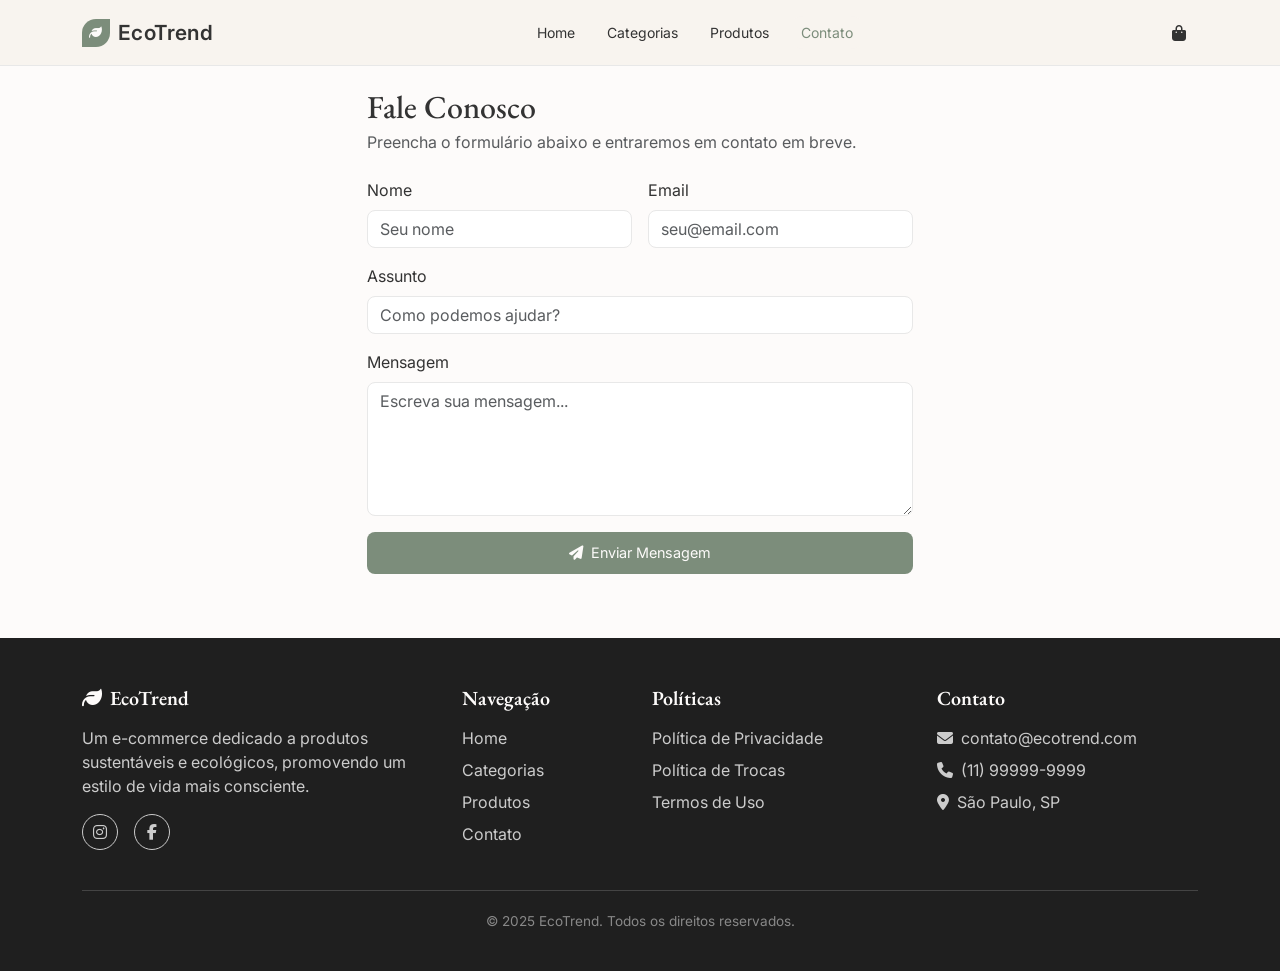
<file: contato.html>
<!DOCTYPE html>
<html lang="pt-br">
<head>
    <meta charset="UTF-8">
    <meta name="viewport" content="width=device-width, initial-scale=1">
    <title>EcoTrend - Contato</title>

    <!-- CSS do Bootstrap -->
		<link href="https://cdn.jsdelivr.net/npm/bootstrap@5.3.0/dist/css/bootstrap.min.css" rel="stylesheet">
		<!-- Biblioteca de ícones -->
		<link rel="stylesheet" href="https://cdnjs.cloudflare.com/ajax/libs/font-awesome/6.4.0/css/all.min.css">
		<!-- Google Fonts -->
		<link href="https://fonts.googleapis.com/css2?family=EB+Garamond:wght@400&family=Inter:wght@400;600&display=swap" rel="stylesheet">
		<!-- CSS do global.css -->
		<link rel="stylesheet" href="./src/css/global.css">
    <!-- CSS do contato.css -->
    <link rel="stylesheet" href="./src/css/contato.css">
</head>
<body>

    <!-- NAVBAR -->
    <nav class="navbar navbar-expand-lg fixed-top" id="barraNavegacao">
        <div class="container">
            <a class="navbar-brand" href="index.html">
                <div class="icone-folha">
                    <i class="fa-solid fa-leaf"></i>
                </div>
                EcoTrend
            </a>
            <div class="collapse navbar-collapse" id="menuNavegacaoDesktop">
                <ul class="navbar-nav mx-auto gap-1">
                    <li class="nav-item"><a class="nav-link" href="index.html">Home</a></li>
                    <li class="nav-item"><a class="nav-link" href="categorias.html">Categorias</a></li>
                    <li class="nav-item"><a class="nav-link" href="produto.html">Produtos</a></li>
                    <li class="nav-item"><a class="nav-link active" href="contato.html">Contato</a></li>
                </ul>
            </div>
            <div class="icones-navbar">
                <div class="carrinho-container">
                    <button class="botao-icone" title="Carrinho">
                        <i class="fa-solid fa-bag-shopping"></i>
                    </button>
                </div>
                <button
                    class="navbar-toggler d-lg-none"
                    type="button"
                    data-bs-toggle="offcanvas"
                    data-bs-target="#menuOffcanvas"
                    aria-controls="menuOffcanvas"
                    aria-label="Abrir menu">
                    <i class="fa-solid fa-bars"></i>
                </button>
            </div>
        </div>
    </nav>

    <div class="offcanvas offcanvas-start" tabhome.html="-1" id="menuOffcanvas" aria-labelledby="menuOffcanvasLabel">
        <div class="offcanvas-header">
            <h5 class="offcanvas-title" id="menuOffcanvasLabel">
                <i class="fa-solid fa-leaf me-2"></i>EcoTrend
            </h5>
            <button type="button" class="btn-close" data-bs-dismiss="offcanvas" aria-label="Fechar menu"></button>
        </div>
        <div class="offcanvas-body">
            <ul class="navbar-nav gap-2">
                <li class="nav-item"><a class="nav-link" href="index.html">Home</a></li>
                <li class="nav-item"><a class="nav-link" href="categorias.html">Categorias</a></li>
                <li class="nav-item"><a class="nav-link" href="produto.html">Produtos</a></li>
                <li class="nav-item"><a class="nav-link active" href="contato.html">Contato</a></li>
            </ul>
        </div>
    </div>

    <!-- CONTEÚDO -->
    <main>
        <div class="container my-5">
            <div class="row justify-content-center">
                <div class="col-12 col-md-8 col-lg-6">

                    <h2 class="mb-1">Fale Conosco</h2>
                    <p class="text-muted mb-4">Preencha o formulário abaixo e entraremos em contato em breve.</p>

                    <div class="row g-3">

                        <div class="col-12 col-sm-6">
                            <label for="inputNome" class="form-label">Nome</label>
                            <input type="text" class="form-control" id="inputNome" placeholder="Seu nome">
                        </div>

                        <div class="col-12 col-sm-6">
                            <label for="inputEmail" class="form-label">Email</label>
                            <input type="email" class="form-control" id="inputEmail" placeholder="seu@email.com">
                        </div>

                        <div class="col-12">
                            <label for="inputAssunto" class="form-label">Assunto</label>
                            <input type="text" class="form-control" id="inputAssunto" placeholder="Como podemos ajudar?">
                        </div>

                        <div class="col-12">
                            <label for="inputMensagem" class="form-label">Mensagem</label>
                            <textarea class="form-control" id="inputMensagem" rows="5" placeholder="Escreva sua mensagem..."></textarea>
                        </div>

                        <div class="col-12">
                            <button type="button" class="btn btn-principal w-100">
                                <i class="fa-solid fa-paper-plane me-2"></i>Enviar Mensagem
                            </button>
                        </div>

                    </div>
                </div>
            </div>
        </div>
    </main>

    <!-- FOOTER  -->
    <footer>
        <div class="container">
            <div class="row g-4">
                <div class="col-12 col-md-4">
                    <h5><i class="fa-solid fa-leaf me-2"></i>EcoTrend</h5>
                    <p>Um e-commerce dedicado a produtos sustentáveis e ecológicos, promovendo um estilo de vida mais consciente.</p>
                    <div class="footer-icones-sociais">
                        <a href="#" aria-label="Instagram"><i class="fa-brands fa-instagram"></i></a>
                        <a href="#" aria-label="Facebook"><i class="fa-brands fa-facebook-f"></i></a>
                    </div>
                </div>
                <div class="col-6 col-md-2">
                    <h5>Navegação</h5>
                    <a href="index.html">Home</a>
                    <a href="categorias.html">Categorias</a>
                    <a href="produto.html">Produtos</a>
                    <a href="contato.html">Contato</a>
                </div>
                <div class="col-6 col-md-3">
                    <h5>Políticas</h5>
                    <a href="#">Política de Privacidade</a>
                    <a href="#">Política de Trocas</a>
                    <a href="#">Termos de Uso</a>
                </div>
                <div class="col-12 col-md-3">
                    <h5>Contato</h5>
                    <a href="mailto:contato@ecotrend.com"><i class="fa-solid fa-envelope me-2"></i>contato@ecotrend.com</a>
                    <a href="tel:+5511999999999"><i class="fa-solid fa-phone me-2"></i>(11) 99999-9999</a>
                    <a href="#"><i class="fa-solid fa-location-dot me-2"></i>São Paulo, SP</a>
                </div>
            </div>
            <div class="footer-linha-final">
                <p>© 2025 EcoTrend. Todos os direitos reservados.</p>
            </div>
        </div>
    </footer>

    <script src="https://cdn.jsdelivr.net/npm/bootstrap@5.3.0/dist/js/bootstrap.bundle.min.js"></script>
</body>
</html>
</file>
<file: src/css/global.css>
/* Variáveis */

:root {
    --off-white: #FDFBFA;
    --carvao: #1F1F1F;
    --verde-salvia: #7C8D7B;
    --bege: #F8F4EF;
    --texto-principal: #333333;
    --texto-secundario: #A6A6A6;
    --divisor: #E8E8E8;
}

body {
    padding-top: 40px;
    font-family: "Inter", sans-serif;
    background-color: var(--off-white);
    color: var(--texto-principal);
}

h1, h2, h3, h4, h5 {
    font-family: "EB Garamond", serif;
}

.navbar-brand {
    font-family: "EB Garamond" serif;
    font-size: 1.3rem;
    font-weight: 600;
    color: var(--texto-principal);
    letter-spacing: 0.02em;
    display: flex;
    align-items: center;
    gap: 8px;
}

#barraNavegacao .container {
    flex-wrap: nowrap;
}

#barraNavegacao {
    background-color: var(--bege);
    border-bottom: 1px solid var(--divisor);
    padding: 12px 0;
}

#barraNavegacao .nav-link {
    color: var(--texto-principal);
    font-size: 0.875rem;
    padding: 6px 14px;
    border-radius: 20px;
    transition: all 0.2s;
}

#barraNavegacao .nav-link:hover,
#barraNavegacao .nav-link.active {
    background-color: var(--bege);
    color: var(--verde-salvia);
}

.icones-navbar {
    display: flex;
    align-items: center;
    gap: 8px;
    margin-left: auto;
}

#barraNavegacao .navbar-toggler {
    margin-left: 0;
    border: none;
}

/* Navbar */

.icone-folha {
    width: 28px;
    height: 28px;
    background-color: var(--verde-salvia);
    border-radius: 50% 0 50% 0;
    display: flex;
    align-items: center;
    justify-content: center;
}

.icone-folha i {
    color: var(--off-white);
    font-size: 13px;
}

#menuOffcanvas {
    width: 70vw;
}

/* Cards */

.card-img-top {
    height: 200px;
    object-fit: cover;
}

.card {
    border: 1px solid var(--divisor);
    border-radius: 8px;
}

.card:hover {
    box-shadow: 0 4px 16px rgba(0, 0, 0, 0.08);
    transition: box-shadow 0.3s;
}

/* Botões */

.btn-principal {
    background-color: var(--verde-salvia);
    color: var(--off-white);
    border: none;
    border-radius: 8px;
    padding: 10px 24px;
    font-family: "Inter", sans-serif;
    font-size: 0.9rem;
    transition: background-color 0.2s;
}

.btn-principal:hover {
    background-color: #637562;
    color: var(--off-white);
}

.btn-secundario {
    background-color: transparent;
    color: var(--carvao);
    border: 1px solid var(--carvao);
    border-radius: 8px;
    padding: 10px 24px;
    font-family: "Inter", sans-serif;
    font-size: 0.9rem;
    transition: background-color 0.2s, color 0.2s;
}

.btn-secundario:hover {
    background-color: var(--carvao);
    color: var(--off-white);
}

.btn-check:checked + .btn-outline-secondary {
    background-color: var(--verde-salvia) !important;
    border-color: var(--verde-salvia) !important;
    color: var(--off-white) !important;
}

.botao-icone {
    background: transparent;
    border: none;
    width: 38px;
    height: 38px;
    border-radius: 50%;
    color: var(--texto-principal);
    font-size: 1rem;
    cursor: pointer;
    transition: all 0.2s;
    display: flex;
    align-items: center;
    justify-content: center;
}

.botao-icone:hover {
    background-color: var(--bege);
    color: var(--verde-salvia);
}

/* Footer */

footer {
    background-color: var(--carvao);
    color: #ccc;
    padding: 48px 0 24px;
    margin-top: 64px;
}

footer h5 {
    color: var(--off-white);
    font-weight: 600;
    margin-bottom: 16px;
}

footer a {
    color: #ccc;
    text-decoration: none;
    display: block;
    margin-bottom: 8px;
    transition: color 0.2s;
}

footer a:hover {
    color: var(--off-white);
}

.footer-icones-sociais {
    display: flex;
    gap: 16px;
    margin-top: 8px;
}

.footer-icones-sociais a {
    display: flex;
    align-items: center;
    justify-content: center;
    width: 36px;
    height: 36px;
    border-radius: 50%;
    border: 1px solid #ccc;
    transition: border-color 0.2s, color 0.2s;
}

.footer-icones-sociais a :hover {
    border-color: var(--off-white);
    color: var(--off-white);
}

.footer-linha-final {
    border-top: 1px solid #444;
    margin-top: 32px;
    padding-top: 20px;
    text-align: center;
    font-size: 0.85rem;
    color: #888;
}
</file>
<file: src/css/contato.css>
/* Título */

main h2 {
    font-size: 2rem;
    margin-bottom: 4px;
}

/* Campos formulário */

.form-control {
    border: 1px solid var(--divisor);
    border-radius: 8px;
}

.form-control:focus {
    border-color: var(--verde-salvia);
    box-shadow: none;
}
</file>
